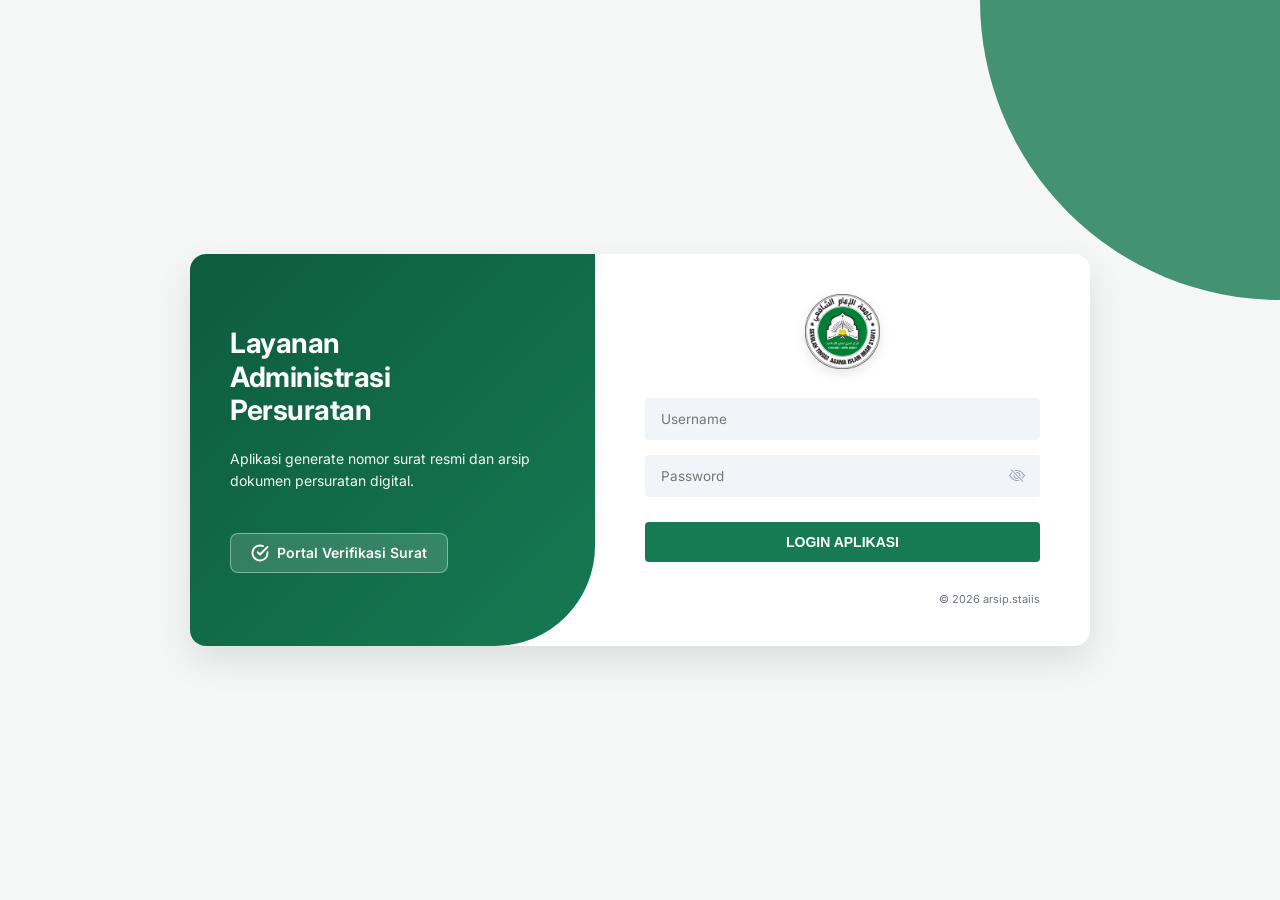
<file: index.html>
<!DOCTYPE html>
<html lang="id">
<head>
    <meta charset="UTF-8">
    <meta name="viewport" content="width=device-width, initial-scale=1.0">
    <title>Sistem Penomoran STAIIS</title>
    <!-- Mencegah Browser Menyimpan Cache Halaman -->
    <meta http-equiv="Cache-Control" content="no-cache, no-store, must-revalidate">
    <meta http-equiv="Pragma" content="no-cache">
    <meta http-equiv="Expires" content="0">
    <!-- Font Modern dari Google -->
    <link href="https://fonts.googleapis.com/css2?family=Inter:wght@400;500;600;700&family=Lora:wght@600;700&display=swap" rel="stylesheet">
    
    <!-- Memanggil file CSS yang sudah dipisah -->
    <link rel="stylesheet" href="css/style.css">
    <script>
    // Mencegah browser menampilkan halaman dari cache setelah logout
    window.addEventListener("pageshow", function (event) {
        if (event.persisted || (performance && performance.getEntriesByType("navigation")[0].type === "back_forward")) {
            // Periksa ulang apakah sesi masih ada di sessionStorage
            if (!sessionStorage.getItem('userRole')) {
                window.location.replace('login.html');
            }
        }
    });
</script>
</head>
<script>
        // GUNAKAN KODE INI:
if (!sessionStorage.getItem('userRole')) {
    // Menampilkan modal modern
    document.getElementById('loginAlertModal').classList.add('show');
    // Mengunci background agar tidak bisa digulir
    document.body.style.overflow = 'hidden'; 
}

// Fungsi saat tombol "Oke, Paham" ditekan
function redirectToLogin() {
    window.location.href = 'login.html';
}
</script>
<body>
    <script>
        // 1. Pengecekan langsung saat halaman dirender
        if (!sessionStorage.getItem('userRole')) {
            window.location.replace('login.html');
        }

        // 2. Pengecekan khusus jika pengguna menekan tombol Back (BFCache)
        window.addEventListener("pageshow", function (event) {
            if (event.persisted || (window.performance && window.performance.navigation.type === 2)) {
                if (!sessionStorage.getItem('userRole')) {
                    window.location.replace('login.html');
                }
            }
        });
    </script>
    
    <!-- (Kode Latar Belakang dan Header Anda di bawah sini) -->
    <!-- HEADER MODERN -->
   <header class="header-section">
        <div class="header-container">
            
            <div class="header-top-wrapper">
                <!-- KIRI: Logo dan Judul -->
                <div class="logo-title-group">
                    <img src="assets/logo.png" alt="Logo STAIIS" class="header-logo">
                    <div class="header-title-wrapper">
                        <span class="overline">LAYANAN ADMINISTRASI PERSURATAN</span>
                        <h1 class="header-title">Sistem Penomoran STAIIS</h1>
                    </div>
                </div>

                <!-- KANAN: Tombol Logout -->
                <button onclick="logoutSistem()" class="btn-logout" title="Keluar Sistem">
                    <svg viewBox="0 0 24 24" width="16" height="16" stroke="currentColor" stroke-width="2.5" fill="none" stroke-linecap="round" stroke-linejoin="round">
                        <path d="M9 21H5a2 2 0 0 1-2-2V5a2 2 0 0 1 2-2h4"></path>
                        <polyline points="16 17 21 12 16 7"></polyline>
                        <line x1="21" y1="12" x2="9" y2="12"></line>
                    </svg>
                    <span class="logout-text">Logout</span>
                </button>
            </div>

            <p class="header-subtitle">Aplikasi pembuatan nomor surat resmi dan arsip dokumen digital.</p>
            
            <div class="nav-tabs">
                <button class="nav-tab active" onclick="switchTab('penomoran', this)">Ambil Nomor</button>
                <button class="nav-tab" onclick="switchTab('upload', this)">Upload Scan</button>
                <button class="nav-tab" onclick="switchTab('arsip', this)">Arsip Dokumen</button>
            </div>
            
        </div>
    </header>

    <!-- KONTEN UTAMA -->
    <main class="main-content">

        <!-- TAB 1: AMBIL NOMOR SURAT -->
        <div id="penomoran" class="tab-content active form-section">
            
            <!-- KOTAK HASIL GABUNGAN MODERN (Pesan, Nomor & QR Code) -->
            <div class="result-box" id="resultBox">
                <button type="button" class="result-close" onclick="document.getElementById('resultBox').style.display='none'" title="Tutup">&times;</button>
                
                <div class="result-header">
                    <div class="success-icon">
                        <svg viewBox="0 0 24 24"><path d="M22 11.08V12a10 10 0 1 1-5.93-9.14" fill="none" stroke="currentColor" stroke-width="2.5" stroke-linecap="round" stroke-linejoin="round"></path><polyline points="22 4 12 14.01 9 11.01" fill="none" stroke="currentColor" stroke-width="2.5" stroke-linecap="round" stroke-linejoin="round"></polyline></svg>
                    </div>
                    <div class="result-header-text">
                        <strong>Nomor berhasil direkam!</strong> Silakan salin nomor, atau klik kanan pada QR Code untuk menyisipkannya ke dalam dokumen surat Anda.
                    </div>
                </div>
            
                <hr class="result-divider">
            
                <!-- Layout Proporsional Flexbox -->
                <div style="display: flex; gap: 24px; align-items: stretch; flex-wrap: wrap;">
                    
                    <!-- Bagian Kiri (Nomor Surat & Keterangan) -->
                    <div style="flex: 1; min-width: 260px; display: flex; flex-direction: column; justify-content: space-between; gap: 14px;">
                        <div>
                            <div class="result-label" style="margin-bottom: 6px;">NOMOR SURAT ANDA:</div>
                            <div class="result-number-container">
                                <div class="result-number" id="resultNumberText"></div>
                                <button type="button" class="copy-btn" onclick="copyNumber()" title="Salin Nomor">
                                    <svg viewBox="0 0 24 24" width="20" height="20" stroke="currentColor" stroke-width="2" fill="none" stroke-linecap="round" stroke-linejoin="round">
                                        <rect x="9" y="9" width="13" height="13" rx="2" ry="2"></rect>
                                        <path d="M5 15H4a2 2 0 0 1-2-2V4a2 2 0 0 1 2-2h9a2 2 0 0 1 2 2v1"></path>
                                    </svg>
                                </button>
                            </div>
                        </div>
                        <div>
                            <div class="result-label" style="margin-bottom: 6px;">KETERANGAN:</div>
                            <div class="result-desc" id="resultDescText" style="margin-top: 0;"></div>
                    </div>
            </div>
                    <!-- Bagian Kanan (QR Code Card) -->
                    <div style="flex: 0 0 auto; background: white; padding: 14px 16px; border-radius: 10px; border: 1px solid #e5e7eb; box-shadow: 0 4px 6px rgba(0,0,0,0.02); display: flex; flex-direction: column; align-items: center; justify-content: center; margin: 0 auto;">
                        <img id="qrCodeImage" src="" alt="QR Code" style="width: 105px; height: 105px; display: block; object-fit: contain;">
                        <div style="font-size: 11px; color: var(--text-gray); margin-top: 8px; font-weight: 600; letter-spacing: 0.5px;">SCAN UNTUK CEK</div>
                    </div>
            
                </div>
            </div>
            <!-- Status Loading Data Referensi -->
            <div id="loadingStatus" style="margin-bottom:15px; color:var(--text-gray); font-size:14px;">Memuat data referensi...</div>
            
            <form id="formPenomoran">
                <div class="form-group">
                    <label class="form-label">Tanggal Surat</label>
                    <input type="date" id="tanggal" class="form-control" required>
                </div>
                <div class="form-group">
                    <label class="form-label">Nama Divisi</label>
                    <select id="divisi" class="form-control" required>
                        <option value="" disabled selected>Memuat referensi...</option>
                    </select>
                </div>
                <div class="form-group">
                    <label class="form-label">Jenis Surat</label>
                    <select id="jenis" class="form-control" required>
                        <option value="" disabled selected>Memuat referensi...</option>
                    </select>
                </div>
                <div class="form-group">
                    <label for="jumlahGenerate" class="form-label">Jumlah Surat</label>
                    <input type="number" id="jumlahGenerate" class="form-control" placeholder="Contoh: 50" min="1" max="100" value="1">
                </div>

                <div class="form-group full-width">
                    <label class="form-label">Keterangan (Wajib Diisi)</label>
                    <input type="text" id="keterangan" class="form-control" required placeholder="Catatan perihal surat..." autocomplete="off">
                </div>
                <div class="form-group full-width" id="previewContainer" style="display: none; margin-top: -12px; margin-bottom: 15px; text-align: right; transition: all 0.3s ease;">
                    <span style="font-size: 11.5px; color: #64748b; font-style: italic;">
                        Pratinjau: <strong id="teksPreviewNomor" style="color: #167a53; font-weight: 600;">-</strong>
                    </span>
                </div>
                <button type="submit" id="btnSubmitPenomoran" class="btn-primary full-width">Buat Nomor</button>
            </form>
            <div class="recent-history-box" style="margin-top: 35px; border-top: 1px solid #e5e7eb; padding-top: 20px;">
                <h3 style="font-size: 14px; color: #374151; margin-bottom: 15px; font-weight: 600; display: flex; align-items: center; gap: 8px;">
                    <svg viewBox="0 0 24 24" width="18" height="18" stroke="currentColor" stroke-width="2" fill="none" stroke-linecap="round" stroke-linejoin="round">
                        <path d="M12 8v4l3 3m6-3a9 9 0 11-18 0 9 9 0 0118 0z"></path>
                    </svg>
                    5 Nomor Terakhir di Sistem
                </h3>
                <!-- Pastikan overflow-x: auto ada di sini -->
                <div class="table-scroll-wrapper" style="height: auto !important; min-height: unset !important; margin-bottom: 0; overflow-x: auto;">
                    <table style="width: 100%; border-collapse: collapse; font-size: 13px; text-align: left;">
                        <thead>
                            <tr style="background: #f8fafc; border-bottom: 1px solid #e5e7eb;">
                                <!-- Tambahkan white-space: nowrap dan hapus persentase lebar -->
                                <th style="padding: 10px; color: #64748b; font-weight: 600; white-space: nowrap;">TANGGAL</th>
                                <th style="padding: 10px; color: #64748b; font-weight: 600; white-space: nowrap;">NOMOR SURAT</th>
                                <!-- Tambahkan min-width agar kolom keterangan tidak terlalu sempit saat digeser -->
                                <th style="padding: 10px; color: #64748b; font-weight: 600; min-width: 200px;">KETERANGAN</th>
                            </tr>
                        </thead>
                        <tbody id="badanRiwayat">
                            <tr><td colspan="3" style="text-align: center; padding: 20px; color: #94a3b8;">Memuat riwayat...</td></tr>
                        </tbody>
                    </table>
                </div>
            </div>
        </div>

        <!-- TAB 2: UPLOAD BERKAS SCAN -->
        <div id="upload" class="tab-content form-section">
            <form id="formUpload">
                <div class="form-group full-width">
                    <label class="form-label">Nomor Surat (Tanpa Spasi)</label>
                    <input type="text" id="upload_nomor" class="form-control" required placeholder="Contoh: 001/Ket-SK/STAIIS/VII/26" 
                           pattern="[^\s]+" title="Tidak boleh ada spasi" oninput="this.value = this.value.replace(/\s/g, '')">
                </div>
                <div class="form-group full-width file-upload-box">
                    <label class="form-label" style="margin-bottom: 15px;">Upload Hasil Scan (Format PDF)</label>
                    <input type="file" id="upload_file" class="form-control" accept=".pdf" required>
                </div>
                <button type="submit" id="btnSubmitUpload" class="btn-primary full-width">Upload</button>
            </form>
        </div>

        <!-- TAB 3: ARSIP DOKUMEN -->
        <div id="arsip" class="tab-content form-section">
            
            <div class="archive-header-wrapper">
                <div class="archive-controls">
                    <div class="search-box">
                        <!-- Perhatikan penambahan debounceSearch() di sini -->
                        <input type="text" id="searchInput" class="form-control" placeholder="Cari nomor / keterangan..." oninput="debounceSearch()">
                    </div>
                    
                    <div class="archive-actions">
                        <div class="filter-dropdown-wrapper">
                            <button class="icon-btn" id="filterBtn" onclick="toggleFilterMenu()" title="Filter Data">
                                <svg viewBox="0 0 24 24"><polygon points="22 3 2 3 10 12.46 10 19 14 21 14 12.46 22 3"></polygon></svg>
                            </button>
                            <div id="filterMenu" class="filter-menu">
                                <label>Divisi</label>
                                <select id="filterDivisi" onchange="renderTabelArsip()"><option value="">Semua Divisi</option></select>
                                <label>Jenis Surat</label>
                                <select id="filterJenis" onchange="renderTabelArsip()"><option value="">Semua Jenis</option></select>
                                <label>Tahun Akademik</label>
                                <select id="filterTahunAkademik" onchange="renderTabelArsip()"><option value="">Semua Tahun</option></select>
                                <label>Berkas PDF</label>
                                <select id="filterBerkas" onchange="renderTabelArsip()">
                                    <option value="">Semua Berkas</option>
                                    <option value="belum">Belum Ada PDF</option>
                                </select>
                                <button type="button" class="reset-filter-btn" onclick="resetFilter()">Reset Filter</button>
                            </div>
                        </div>

                        <button class="icon-btn" id="sortBtn" onclick="toggleSortOrder()" title="Urutan (Terbaru/Terlama)">
                            <svg id="sortIcon" viewBox="0 0 24 24"><path d="M4 6h16M4 12h10M4 18h4"/></svg>
                        </button>
                        <button class="icon-btn" id="refreshBtn" onclick="handleRefresh()" title="Segarkan Data">
                            <svg id="refreshIcon" viewBox="0 0 24 24">
                                <path d="M21 12a9 9 0 1 1-9-9c2.52 0 4.93 1 6.74 2.74L21 8"></path>
                                <path d="M21 3v5h-5"></path>
                            </svg>
                        </button>
                    </div>
                </div>
            </div>

            <div class="table-scroll-wrapper" id="tableScrollWrapper">
                <table id="mainTable">
                    <thead>
                        <tr id="tableHeaderRow">
                            <th class="col-tanggal">Tanggal</th>
                            <th class="col-ta">Tahun<br>Akademik</th>
                            <th class="col-divisi">Divisi</th>
                            <th class="col-jenis">Jenis</th>
                            <th class="col-nomor">Nomor Surat</th>
                            <th class="col-keterangan">Keterangan</th>
                            <th class="col-berkas">Berkas</th>
                        </tr>
                    </thead>
                    <tbody id="badanTabel">
                        <tr><td colspan="8" style="text-align:center;">Memuat data...</td></tr>
                    </tbody>
                </table>
            </div>
            <!-- MULAI: PAGINATION CONTROLS (BARU) -->
            <div id="paginationControls" style="display: flex; justify-content: space-between; align-items: center; margin-top: 15px; padding: 0 5px; flex-wrap: wrap; gap: 10px;">
                <div id="paginationInfo" style="font-size: 13px; color: #64748b; font-weight: 500;">
                    Menampilkan 0 data
                </div>
                <div style="display: flex; gap: 8px;">
                    <button type="button" id="btnPrevPage" onclick="gantiHalaman(-1)" style="padding: 6px 14px; border: 1px solid #e5e7eb; background: #ffffff; color: #374151; font-weight: 600; border-radius: 6px; cursor: pointer; transition: 0.2s; font-size: 13px;">
                        Sebelumnya
                    </button>
                    <button type="button" id="btnNextPage" onclick="gantiHalaman(1)" style="padding: 6px 14px; border: 1px solid #e5e7eb; background: #ffffff; color: #374151; font-weight: 600; border-radius: 6px; cursor: pointer; transition: 0.2s; font-size: 13px;">
                        Selanjutnya
                    </button>
                </div>
            </div>
        </div>

    </main>

    <!-- TOAST & MODAL -->
    <div id="toast">Pesan notifikasi</div>

    <div id="modalEdit" class="modal-overlay">
        <div class="modal-content">
            <div class="modal-header">
                <h3>Edit Arsip</h3>
                <button class="close-btn" onclick="tutupModal()">&times;</button>
            </div>
            <form id="formEdit">
                <input type="hidden" id="edit_old_nomor">
                <div class="form-group full-width">
                    <label class="form-label">Tanggal Surat</label>
                    <input type="text" id="edit_tanggal" class="form-control" required>
                </div>
                <div class="form-group">
                    <label class="form-label">Divisi</label>
                    <input type="text" id="edit_divisi" class="form-control" required>
                </div>
                <div class="form-group">
                    <label class="form-label">Jenis</label>
                    <input type="text" id="edit_jenis" class="form-control" required>
                </div>
                <div class="form-group full-width">
                    <label class="form-label">Nomor Surat</label>
                    <input type="text" id="edit_nomor" class="form-control" required>
                </div>
                <div class="form-group full-width">
                    <label class="form-label">Keterangan</label>
                    <input type="text" id="edit_keterangan" class="form-control" required>
                </div>
                <div class="form-group full-width">
                    <label for="editBerkas">Link Berkas PDF (Opsional)</label>
                    <input type="url" id="editBerkas" class="form-control" placeholder="Masukkan link Google Drive atau PDF">
                    <small style="color: #64748b; font-size: 11px; margin-top: 5px; display: block;">Kosongkan jika belum ada berkas, atau tempel (paste) link baru untuk memperbarui.</small>
                </div>
                <button type="submit" id="btnSubmitEdit" class="btn-primary full-width">Simpan Perubahan</button>
            </form>
        </div>
    </div>

    <!-- Memanggil file JavaScript yang sudah dipisah -->
     <script src="js/script.js?v=2.0"></script>
<!-- Modal Konfirmasi Logout Modern -->
    <div id="logoutModal" class="custom-modal-overlay">
        <div class="custom-modal-box">
            <div class="custom-modal-icon">
                <svg viewBox="0 0 24 24" width="28" height="28" stroke="currentColor" stroke-width="2" fill="none" stroke-linecap="round" stroke-linejoin="round">
                    <path d="M9 21H5a2 2 0 0 1-2-2V5a2 2 0 0 1 2-2h4"></path>
                    <polyline points="16 17 21 12 16 7"></polyline>
                    <line x1="21" y1="12" x2="9" y2="12"></line>
                </svg>
            </div>
            <h3 class="custom-modal-title">Keluar dari sistem?</h3>
            <p class="custom-modal-desc">Anda harus login kembali untuk dapat mengakses layanan persuratan.</p>
            <div class="custom-modal-actions">
                <button class="btn-cancel" onclick="tutupLogoutModal()">Batal</button>
                <button class="btn-confirm-logout" onclick="prosesLogout()">Keluar</button>
            </div>
        </div>
    </div>
    <!-- Modal Peringatan Belum Login -->
    <div id="loginAlertModal" class="custom-modal-overlay">
        <div class="custom-modal-box">
            <!-- Ikon Gembok (Kuning/Oranye) -->
            <div class="custom-modal-icon" style="background: #fef3c7; color: #d97706;">
                <svg viewBox="0 0 24 24" width="28" height="28" stroke="currentColor" stroke-width="2" fill="none" stroke-linecap="round" stroke-linejoin="round">
                    <rect x="3" y="11" width="18" height="11" rx="2" ry="2"></rect>
                    <path d="M7 11V7a5 5 0 0 1 10 0v4"></path>
                </svg>
            </div>
            <h3 class="custom-modal-title">Akses Ditolak</h3>
            <p class="custom-modal-desc">Anda belum login! Silakan login terlebih dahulu untuk mengakses layanan persuratan.</p>
            <div class="custom-modal-actions">
                <button class="btn-confirm-login" onclick="redirectToLogin()">Oke, Paham</button>
            </div>
        </div>
    </div>
    <!-- Notifikasi Modern (Toast) -->
    <div id="toastNotification" class="toast-notification">
        <svg viewBox="0 0 24 24" width="20" height="20" stroke="currentColor" stroke-width="2" fill="none" stroke-linecap="round" stroke-linejoin="round">
            <path d="M22 11.08V12a10 10 0 1 1-5.93-9.14"></path>
            <polyline points="22 4 12 14.01 9 11.01"></polyline>
        </svg>
        <span id="toastMessage">Teks berhasil disalin!</span>
    </div>
</body>
</html>
</file>
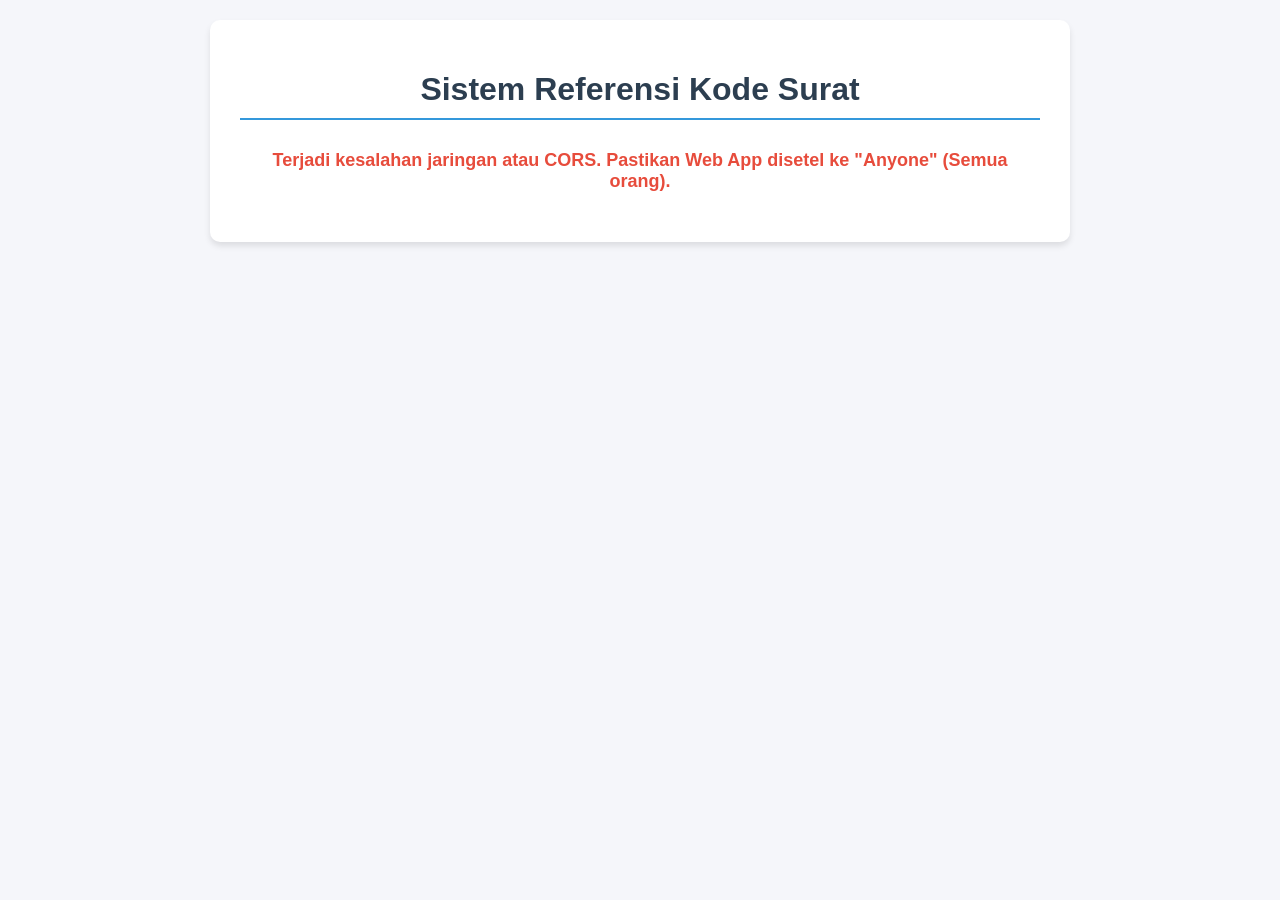
<file: gemini-code-1784638188220.html>
<!DOCTYPE html>
<html lang="id">
<head>
    <meta charset="UTF-8">
    <meta name="viewport" content="width=device-width, initial-scale=1.0">
    <title>Kode Persuratan & Divisi</title>
    <style>
        :root {
            --primary-color: #2c3e50;
            --secondary-color: #34495e;
            --bg-color: #f5f6fa;
        }

        body {
            font-family: 'Segoe UI', Tahoma, Geneva, Verdana, sans-serif;
            background-color: var(--bg-color);
            color: #333;
            margin: 0;
            padding: 20px;
            display: flex;
            flex-direction: column;
            align-items: center;
        }

        .container {
            max-width: 800px;
            width: 100%;
            background: #fff;
            padding: 30px;
            border-radius: 10px;
            box-shadow: 0 4px 6px rgba(0,0,0,0.1);
        }

        h1 {
            text-align: center;
            color: var(--primary-color);
            border-bottom: 2px solid #3498db;
            padding-bottom: 10px;
            margin-bottom: 30px;
        }

        h2 {
            color: var(--secondary-color);
            margin-top: 30px;
        }

        table {
            width: 100%;
            border-collapse: collapse;
            margin-top: 15px;
            margin-bottom: 20px;
        }

        th, td {
            padding: 12px 15px;
            border: 1px solid #ddd;
            text-align: left;
        }

        th {
            background-color: var(--primary-color);
            color: white;
            font-weight: bold;
        }

        tr:nth-child(even) {
            background-color: #f8f9fa;
        }

        tr:hover {
            background-color: #e8f4f8;
        }

        /* Styling untuk status loading */
        #loading {
            text-align: center;
            font-size: 18px;
            color: #e67e22;
            font-weight: bold;
            margin: 20px 0;
        }

        /* Sembunyikan tabel sebelum data dimuat */
        #data-container {
            display: none;
        }

        .error {
            color: #e74c3c;
            text-align: center;
            font-weight: bold;
        }
    </style>
</head>
<body>

    <div class="container">
        <h1>Sistem Referensi Kode Surat</h1>
        
        <!-- Indikator Loading -->
        <div id="loading">Memuat data dari Google Sheets, harap tunggu...</div>

        <!-- Container Data -->
        <div id="data-container">
            <h2>Daftar Kode Surat</h2>
            <table>
                <thead>
                    <tr>
                        <th>No</th>
                        <th>Nama Surat</th>
                        <th>Kode Surat</th>
                    </tr>
                </thead>
                <tbody id="tabel-surat">
                    <!-- Data akan dimuat di sini oleh JavaScript -->
                </tbody>
            </table>

            <h2>Daftar Kode Divisi</h2>
            <table>
                <thead>
                    <tr>
                        <th>No</th>
                        <th>Nama Divisi</th>
                        <th>Kode Divisi</th>
                    </tr>
                </thead>
                <tbody id="tabel-divisi">
                    <!-- Data akan dimuat di sini oleh JavaScript -->
                </tbody>
            </table>
        </div>
    </div>

    <script>
        // Masukkan URL Web App Google Apps Script Anda di sini
        const scriptUrl = "https://script.google.com/macros/s/AKfycbyKRnIKopECo_pADMEP_Cw5soGivDREjgO_2TtmaJkbA2Ru-7mDz6bSlimcVi7FPLh_HQ/exec";

        // Fungsi untuk mengambil dan menampilkan data
        async function fetchData() {
            try {
                const response = await fetch(scriptUrl);
                const result = await response.json();

                if (result.status === "success") {
                    // Menyembunyikan text loading dan menampilkan container
                    document.getElementById('loading').style.display = 'none';
                    document.getElementById('data-container').style.display = 'block';

                    // Mengisi Tabel Surat
                    const tbodySurat = document.getElementById('tabel-surat');
                    let htmlSurat = '';
                    result.data_surat.forEach((item, index) => {
                        htmlSurat += `
                            <tr>
                                <td>${index + 1}</td>
                                <td>${item.nama_surat}</td>
                                <td><strong>${item.kode_surat}</strong></td>
                            </tr>
                        `;
                    });
                    tbodySurat.innerHTML = htmlSurat;

                    // Mengisi Tabel Divisi
                    const tbodyDivisi = document.getElementById('tabel-divisi');
                    let htmlDivisi = '';
                    result.data_divisi.forEach((item, index) => {
                        htmlDivisi += `
                            <tr>
                                <td>${index + 1}</td>
                                <td>${item.nama_divisi}</td>
                                <td><strong>${item.kode_divisi}</strong></td>
                            </tr>
                        `;
                    });
                    tbodyDivisi.innerHTML = htmlDivisi;

                } else {
                    document.getElementById('loading').innerHTML = `<p class="error">Gagal memuat data: ${result.message}</p>`;
                }
            } catch (error) {
                console.error("Error fetching data: ", error);
                document.getElementById('loading').innerHTML = `<p class="error">Terjadi kesalahan jaringan atau CORS. Pastikan Web App disetel ke "Anyone" (Semua orang).</p>`;
            }
        }

        // Panggil fungsi saat halaman dimuat
        window.onload = fetchData;
    </script>
</body>
</html>
</file>
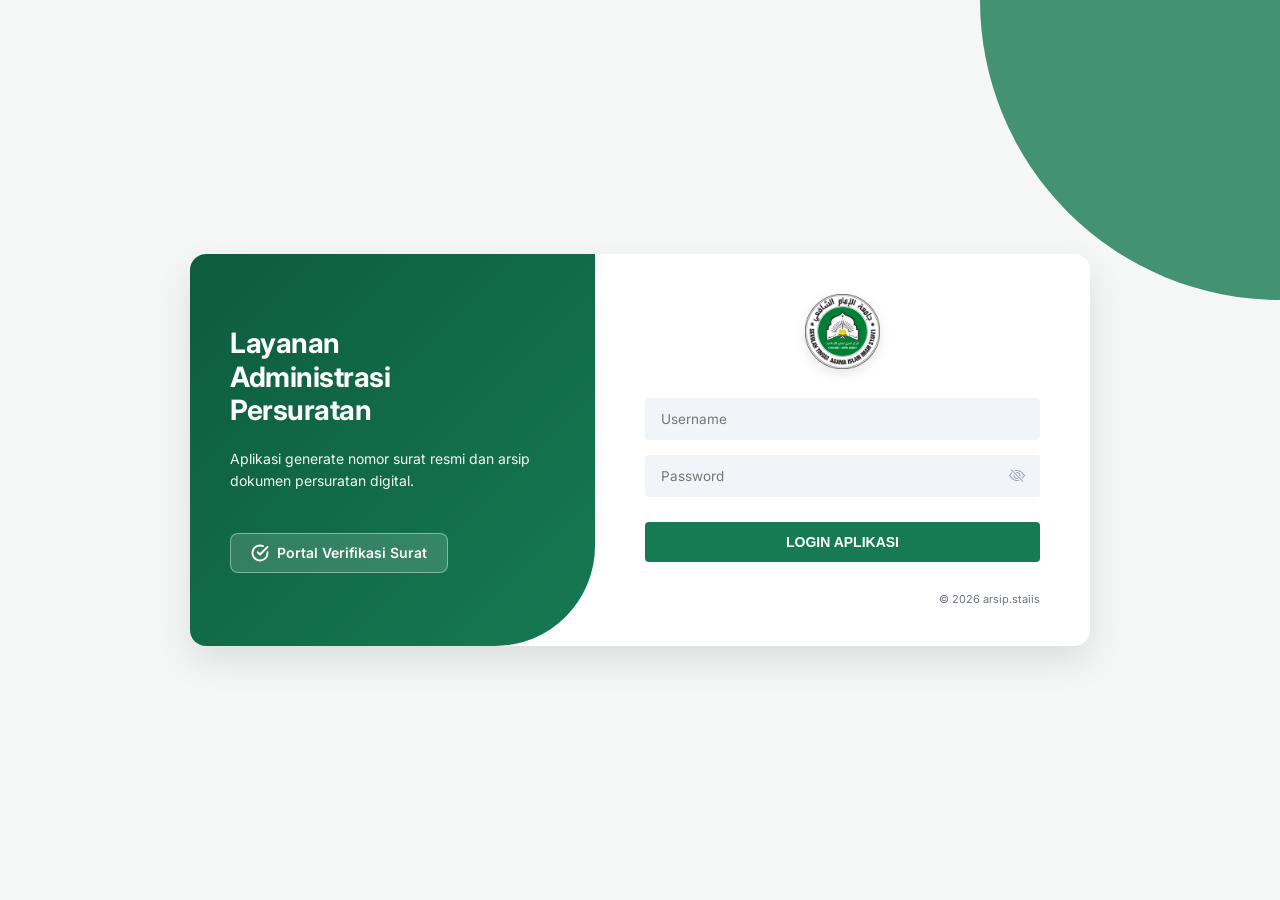
<file: login.html>
<!DOCTYPE html>
<html lang="id">
<head>
    <meta charset="UTF-8">
    <meta name="viewport" content="width=device-width, initial-scale=1.0">
    <title>Login | Sistem Penomoran STAIIS</title>
    
    <!-- Font Modern dari Google -->
    <link href="https://fonts.googleapis.com/css2?family=Inter:wght@400;500;600;700&family=Lora:wght@600;700&display=swap" rel="stylesheet">
    <link rel="stylesheet" href="https://cdn.jsdelivr.net/npm/bootstrap-icons@1.10.5/font/bootstrap-icons.css">
    
    <!-- Memanggil CSS khusus Login -->
    <link rel="stylesheet" href="css/login.css">  
</head>
<body>

    <!-- Latar belakang aksen melengkung di kanan atas -->
    <div class="bg-accent-top-right"></div>

    <div class="login-wrapper">
        
        <!-- Panel Kiri (Hijau) -->
        <div class="login-left">
            <h1 class="login-title">Layanan<br>Administrasi<br>Persuratan</h1>
            
            <p class="login-desc">
                Aplikasi generate nomor surat resmi dan arsip dokumen persuratan digital.
            </p>
            
            <!-- Tombol Verifikasi Publik -->
            <div class="verifikasi-link-container">
                <a href="verifikasi.html" class="btn-verifikasi-login">
                    <svg viewBox="0 0 24 24" width="18" height="18" stroke="currentColor" stroke-width="2.5" fill="none" stroke-linecap="round" stroke-linejoin="round">
                        <path d="M22 11.08V12a10 10 0 1 1-5.93-9.14"></path>
                        <polyline points="22 4 12 14.01 9 11.01"></polyline>
                    </svg>
                    Portal Verifikasi Surat
                </a>
            </div>
        </div>

        <!-- Panel Kanan (Formulir) -->
        <div class="login-right">
            <!-- Logo Instansi -->
            <div class="logo-container">
                <img src="assets/logo.png" alt="Logo STAIIS" class="login-logo">
            </div>

            <form id="formLogin">
                <div class="form-group">
                    <input type="text" id="username" class="form-control" placeholder="Username" required>
                </div>
                
                <div class="form-group password-group">
                    <input type="password" id="password" class="form-control" placeholder="Password" required>
                    <span class="eye-icon" onclick="togglePassword()">
                        <i class="bi bi-eye-slash" id="eyeIcon"></i>
                    </span>
                </div>

                <button type="submit" class="btn-login-submit" id="btnLogin">LOGIN APLIKASI</button>
            </form>

            <div class="login-footer">
                <span> &copy; 2026 arsip.staiis</span>
            </div>
        </div>
    </div>

    <!-- Elemen penampung Notifikasi Modern -->
    <div id="modernToast" class="modern-toast"></div>
    <script src="js/login.js?v=2.0"></script>
    </body>
</html>
</file>
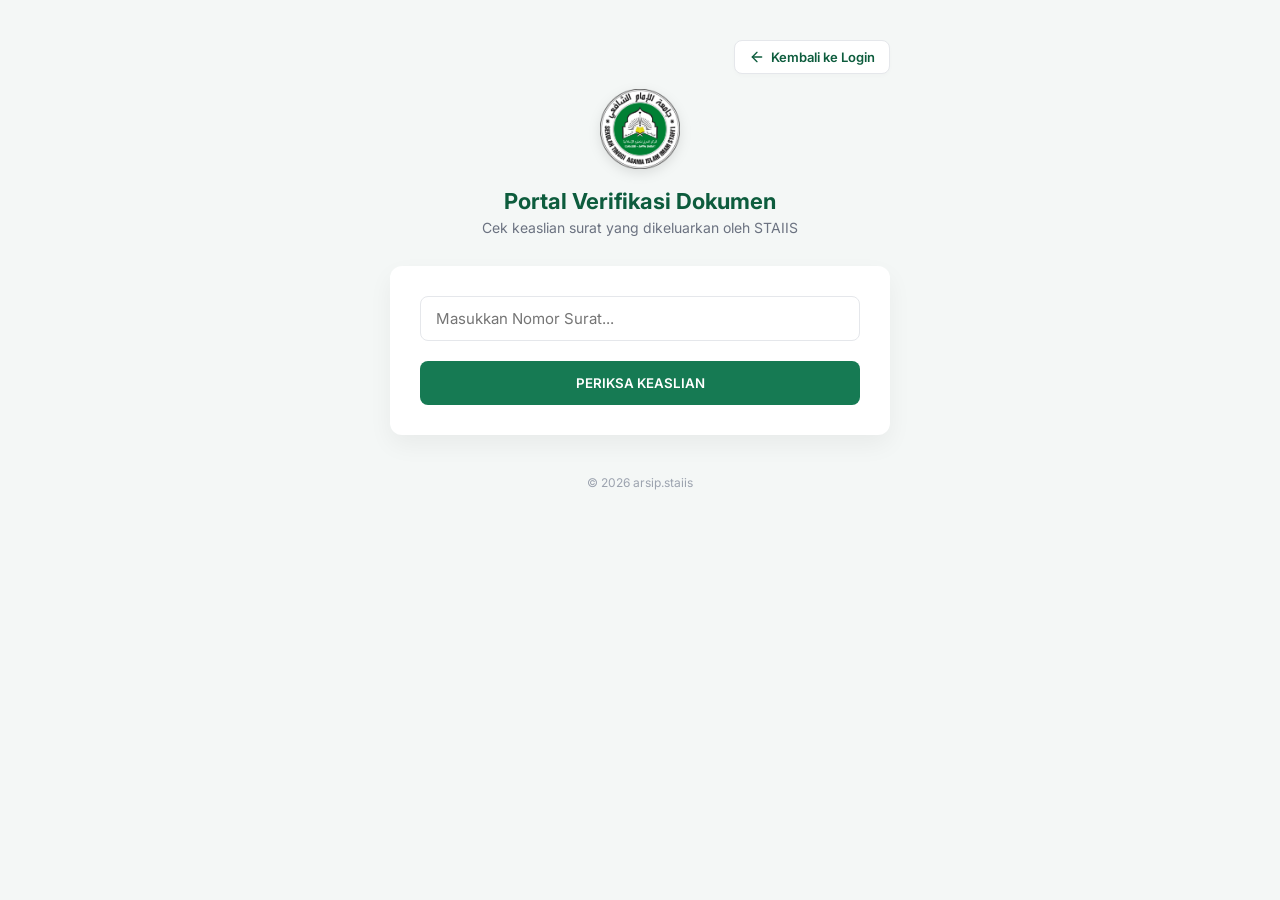
<file: verifikasi.html>
<!DOCTYPE html>
<html lang="id">
<head>
    <meta charset="UTF-8">
    <meta name="viewport" content="width=device-width, initial-scale=1.0">
    <title>Verifikasi Keaslian Surat | STAIIS</title>
    <link href="https://fonts.googleapis.com/css2?family=Inter:wght@400;500;600;700&display=swap" rel="stylesheet">
    <style>
        * { margin: 0; padding: 0; box-sizing: border-box; font-family: 'Inter', sans-serif; }
        body { background-color: #f4f7f6; color: #1f2937; display: flex; flex-direction: column; align-items: center; min-height: 100vh; padding: 40px 20px; }
        
        /* Tombol Kembali ke Login di Pojok Kanan Atas */
        .top-nav { width: 100%; max-width: 500px; display: flex; justify-content: flex-end; margin-bottom: 15px; }
        .btn-back-login { display: inline-flex; align-items: center; gap: 6px; background: #ffffff; color: #0d5c3d; text-decoration: none; padding: 8px 14px; border-radius: 8px; font-size: 13px; font-weight: 600; border: 1px solid #e5e7eb; box-shadow: 0 2px 4px rgba(0,0,0,0.02); transition: all 0.2s; }
        .btn-back-login:hover { background: #f8fafc; border-color: #167a53; }
        
        .header { text-align: center; margin-bottom: 30px; }
        .header img { width: 80px; margin-bottom: 15px; filter: drop-shadow(0 4px 6px rgba(0,0,0,0.1)); }
        .header h1 { font-size: 22px; color: #0d5c3d; }
        .header p { font-size: 14px; color: #6b7280; margin-top: 5px; }
        
        .card { background: white; width: 100%; max-width: 500px; border-radius: 12px; padding: 30px; box-shadow: 0 10px 25px rgba(0,0,0,0.05); }
        .form-group { margin-bottom: 20px; }
        .form-control { width: 100%; padding: 12px 15px; border: 1px solid #e5e7eb; border-radius: 8px; font-size: 15px; outline: none; transition: 0.3s; }
        .form-control:focus { border-color: #167a53; box-shadow: 0 0 0 3px rgba(22, 122, 83, 0.1); }
        
        .btn-check { width: 100%; background: #167a53; color: white; border: none; padding: 14px; border-radius: 8px; font-weight: 600; cursor: pointer; transition: 0.3s; }
        .btn-check:hover { background: #0d5c3d; }
        .btn-check:disabled { opacity: 0.8; cursor: wait; }
        
        .result-box { display: none; margin-top: 25px; border-top: 1px solid #e5e7eb; padding-top: 20px; text-align: left; }
        .status-badge { display: inline-flex; align-items: center; gap: 8px; padding: 8px 14px; border-radius: 50px; font-weight: 600; font-size: 14px; margin-bottom: 20px; }
        .status-valid { background: #dcfce7; color: #166534; }
        .status-invalid { background: #fee2e2; color: #991b1b; }
        
        .detail-row { margin-bottom: 12px; }
        .detail-label { font-size: 11px; color: #6b7280; text-transform: uppercase; font-weight: 600; }
        .detail-value { font-size: 15px; color: #1f2937; font-weight: 500; margin-top: 2px; line-height: 1.4; }
        
        /* Tombol Preview File / Buka Dokumen */
        .preview-container { margin-top: 20px; padding-top: 15px; border-top: 1px dashed #e5e7eb; text-align: center; }
        .btn-preview { display: inline-flex; align-items: center; justify-content: center; gap: 8px; width: 100%; background: #f0fdf4; color: #166534; border: 1px solid #bbf7d0; padding: 10px; border-radius: 8px; font-size: 13.5px; font-weight: 600; text-decoration: none; transition: background 0.2s; }
        .btn-preview:hover { background: #dcfce7; }
        .no-file-text { font-size: 12.5px; color: #9ca3af; font-style: italic; margin-top: 5px; }
        
        .footer { margin-top: 40px; font-size: 12px; color: #9ca3af; text-align: center; }
        /* Tambahkan ini untuk mengaktifkan animasi putar */
        @keyframes spin {
            0% { transform: rotate(0deg); }
            100% { transform: rotate(360deg); }
        }
    </style>
</head>
<body>

    <!-- Tombol Kembali ke Halaman Login -->
    <div class="top-nav">
        <a href="login.html" class="btn-back-login">
            <svg viewBox="0 0 24 24" width="16" height="16" stroke="currentColor" stroke-width="2" fill="none" stroke-linecap="round" stroke-linejoin="round"><line x1="19" y1="12" x2="5" y2="12"></line><polyline points="12 19 5 12 12 5"></polyline></svg>
            Kembali ke Login
        </a>
    </div>
    
    <div class="header">
        <img src="assets/logo.png" alt="Logo STAIIS">
        <h1>Portal Verifikasi Dokumen</h1>
        <p>Cek keaslian surat yang dikeluarkan oleh STAIIS</p>
    </div>

    <div class="card">
        <form id="formCek">
            <div class="form-group">
                <input type="text" id="inputNomor" class="form-control" placeholder="Masukkan Nomor Surat..." required autocomplete="off">
            </div>
            <button type="submit" id="btnSubmit" class="btn-check">PERIKSA KEASLIAN</button>
        </form>

        <div id="resultArea" class="result-box">
            <div id="statusBadge" class="status-badge"></div>
            <div id="detailSurat" style="display: none;">
                <div class="detail-row"><div class="detail-label">Tanggal Surat</div><div class="detail-value" id="resTanggal"></div></div>
                <div class="detail-row"><div class="detail-label">Nomor Surat</div><div class="detail-value" id="resNomor"></div></div>
                <div class="detail-row"><div class="detail-label">Divisi / Bagian</div><div class="detail-value" id="resDivisi"></div></div>
                <div class="detail-row"><div class="detail-label">Perihal / Keterangan</div><div class="detail-value" id="resKet"></div></div>
                <div class="preview-container"><div id="fileActionArea"></div></div>
            </div>
        </div>
    </div>

    <div class="footer">
        &copy; 2026 arsip.staiis
    </div>

    <script>
        const urlAPI = "https://script.google.com/macros/s/AKfycbyKRnIKopECo_pADMEP_Cw5soGivDREjgO_2TtmaJkbA2Ru-7mDz6bSlimcVi7FPLh_HQ/exec";

        // Membaca Parameter URL jika di-scan dari QR Code
        const urlParams = new URLSearchParams(window.location.search);
        const nomorDariQR = urlParams.get('nomor');
        
        if (nomorDariQR) {
            document.getElementById('inputNomor').value = nomorDariQR;
            periksaSurat(nomorDariQR); 
        }

        document.getElementById('formCek').addEventListener('submit', async function(e) {
            e.preventDefault();
            await periksaSurat(document.getElementById('inputNomor').value.trim());
        });

        async function periksaSurat(nomor) {
            const btn = document.getElementById('btnSubmit');
            const originalText = btn.innerHTML;
            const resultArea = document.getElementById('resultArea');
            const statusBadge = document.getElementById('statusBadge');
            const detailSurat = document.getElementById('detailSurat');
            
            // Mengaktifkan Animasi Spinner Berputar pada Tombol
            btn.innerHTML = `<svg style="animation: spin 1s linear infinite; margin-right: 8px; vertical-align: middle; margin-top: -2px;" viewBox="0 0 24 24" width="16" height="16" stroke="currentColor" stroke-width="2.5" fill="none" stroke-linecap="round" stroke-linejoin="round"><line x1="12" y1="2" x2="12" y2="6"></line><line x1="12" y1="18" x2="12" y2="22"></line><line x1="4.93" y1="4.93" x2="7.76" y2="7.76"></line><line x1="16.24" y1="16.24" x2="19.07" y2="19.07"></line><line x1="2" y1="12" x2="6" y2="12"></line><line x1="18" y1="12" x2="22" y2="12"></line><line x1="4.93" y1="19.07" x2="7.76" y2="16.24"></line><line x1="16.24" y1="7.76" x2="19.07" y2="4.93"></line></svg> Memeriksa...`;
            btn.disabled = true;
            resultArea.style.display = "none";
            detailSurat.style.display = "none";

            // Jeda 15ms agar render spinner mulus
            await new Promise(resolve => setTimeout(resolve, 15));

            try {
                const res = await fetch(urlAPI);
                const hasil = await res.json();

                if (hasil.status === "success") {
                    const dokumenDitemukan = hasil.data.find(item => item.nomor.toLowerCase() === nomor.toLowerCase());

                    if (dokumenDitemukan) {
                        statusBadge.className = "status-badge status-valid";
                        statusBadge.innerHTML = `<svg width="18" height="18" viewBox="0 0 24 24" fill="none" stroke="currentColor" stroke-width="2"><path d="M22 11.08V12a10 10 0 1 1-5.93-9.14"></path><polyline points="22 4 12 14.01 9 11.01"></polyline></svg> DOKUMEN RESMI (VALID)`;
                        
                        let tglStr = dokumenDitemukan.tanggal;
                        if(tglStr && tglStr.includes('-')) {
                            const p = tglStr.split('-');
                            if(p.length===3) tglStr = `${p[2]}-${p[1]}-${p[0]}`;
                        }

                        document.getElementById('resTanggal').innerText = tglStr || "-";
                        document.getElementById('resNomor').innerText = dokumenDitemukan.nomor;
                        document.getElementById('resDivisi').innerText = dokumenDitemukan.divisi;
                        document.getElementById('resKet').innerText = dokumenDitemukan.keterangan;
                        
                        const linkFile = dokumenDitemukan.link || dokumenDitemukan.fileUrl || "";
                        const fileActionArea = document.getElementById('fileActionArea');
                        if (linkFile && linkFile.trim() !== "") {
                            fileActionArea.innerHTML = `
                                <a href="${linkFile}" target="_blank" class="btn-preview">
                                    <svg viewBox="0 0 24 24" width="16" height="16" stroke="currentColor" stroke-width="2" fill="none" stroke-linecap="round" stroke-linejoin="round"><path d="M1 12s4-8 11-8 11 8 11 8-4 8-11 8-11-8-11-8z"></path><circle cx="12" cy="12" r="3"></circle></svg>
                                    Preview / Lihat Dokumen Scan PDF
                                </a>
                            `;
                        } else {
                            fileActionArea.innerHTML = `<div class="no-file-text">File scan PDF belum diunggah untuk surat ini.</div>`;
                        }
                        detailSurat.style.display = "block";
                    } else {
                        statusBadge.className = "status-badge status-invalid";
                        statusBadge.innerHTML = `<svg width="18" height="18" viewBox="0 0 24 24" fill="none" stroke="currentColor" stroke-width="2"><circle cx="12" cy="12" r="10"></circle><line x1="15" y1="9" x2="9" y2="15"></line><line x1="9" y1="9" x2="15" y2="15"></line></svg> DOKUMEN TIDAK DITEMUKAN / PALSU`;
                    }
                    resultArea.style.display = "block";
                } else {
                    alert("Gagal terhubung ke database. Coba lagi.");
                }
            } catch (err) {
                alert("Gangguan jaringan. Silakan periksa koneksi internet Anda.");
            } finally {
                btn.innerHTML = originalText;
                btn.disabled = false;
            }
        }
    </script>
</body>
</html>
</file>
<file: css/style.css>
:root {
    /* Warna Modern */
    --primary-dark: #0d5c3d;
    --primary-light: #167a53;
    --bg-color: #f4f7f6;
    --card-bg: #ffffff;
    --text-dark: #1f2937;
    --text-gray: #6b7280;
    --border-color: #e5e7eb;
    --radius-lg: 16px;
    --radius-md: 12px;
    --shadow-sm: 0 4px 6px -1px rgba(0, 0, 0, 0.05);
    --shadow-md: 0 10px 15px -3px rgba(0, 0, 0, 0.05);

    /* Warna Fungsional (dipertahankan dari kode lama) */
    --staiis-green: #128246;
    --staiis-green-hover: #0e6b39;
    --bg-light: #f7f9fc;
    --border-light: #e1e4e8;
    --warning-bg: #ecfdf5;
    --warning-text: #065f46;
    --warning-border: #a5d6a7;
}

* { margin: 0; padding: 0; box-sizing: border-box; }
body { font-family: 'Inter', sans-serif; background-color: var(--bg-color); color: var(--text-dark); padding-bottom: 50px; }

/* --- HEADER & NAVIGATION MODERN --- */
.header-section {
    background: linear-gradient(135deg, var(--primary-dark) 0%, var(--primary-light) 100%);
    color: white;
    padding: 40px 20px 80px 20px;
    border-bottom-left-radius: 24px;
    border-bottom-right-radius: 24px;
}
.header-container { max-width: 1050px; margin: 0 auto; }
.overline { font-size: 12px; text-transform: uppercase; letter-spacing: 1.5px; font-weight: 600; color: #a7f3d0; margin-bottom: 12px; display: block; }
.header-title { font-family: 'Lora', serif; font-size: 36px; font-weight: 700; line-height: 1.2; margin-bottom: 12px; }
.header-subtitle { font-size: 15px; color: #d1fae5; margin-bottom: 30px; max-width: 600px; }

.nav-tabs { display: flex; gap: 20px; border-bottom: 1px solid rgba(255,255,255,0.2); overflow-x: auto; }
.nav-tab {
    background: none; border: none; color: white; font-family: inherit; font-size: 14px; font-weight: 600;
    padding-bottom: 12px; text-transform: uppercase; opacity: 0.7; transition: 0.3s; white-space: nowrap; cursor: pointer;
}
.nav-tab.active { opacity: 1; border-bottom: 3px solid white; }

/* --- EFEK HOVER TAB NAVIGASI (Garis Bawah & Terangkat) --- */

.nav-tab {
    transition: all 0.3s ease;
    /* Memberikan garis bawah transparan secara default agar letak teks tidak "melompat/goyang" saat disorot */
    border-bottom: 3px solid transparent; 
}

.nav-tab:not(.active):hover {
    background-color: transparent; /* Tanpa background kotak */
    color: #ffffff; /* Teks putih menyala */
    opacity: 0.7; /* Tingkat keredupan (70% terlihat, 30% transparan) */
    transform: translateY(-2px); /* Efek teks dan garis terangkat naik */
    border-bottom: 3px solid rgba(255, 255, 255, 0.7); /* Memunculkan garis bawah putih yang juga redup */
    cursor: pointer;
}
/* --- MAIN CONTENT & FORMS --- */
.main-content { max-width: 1050px; margin: -40px auto 40px auto; padding: 0 20px; }
.tab-content { display: none; }
.tab-content.active { display: block; animation: fadeIn 0.4s; }
@keyframes fadeIn { from { opacity: 0; transform: translateY(10px); } to { opacity: 1; transform: translateY(0); } }

.form-section { background-color: var(--card-bg); border-radius: var(--radius-lg); padding: 30px; box-shadow: var(--shadow-md); border: 1px solid var(--border-color); }
form { display: grid; grid-template-columns: 1fr 1fr; gap: 20px; }
.form-group { display: flex; flex-direction: column; }
.form-label { display: block; font-size: 13px; font-weight: 600; color: var(--text-dark); margin-bottom: 8px; text-transform: uppercase; }

.form-control {
    width: 100%; padding: 12px 16px; border: 1px solid var(--border-color); border-radius: 8px;
    font-size: 15px; color: var(--text-dark); background-color: #f9fafb; transition: all 0.2s ease; font-family: inherit;
}
.form-control:focus { outline: none; border-color: var(--primary-light); background-color: white; box-shadow: 0 0 0 3px rgba(22, 122, 83, 0.1); }
.full-width { grid-column: 1 / -1; }

.btn-primary {
    background: var(--primary-dark); color: white; border: none; padding: 16px; border-radius: 10px;
    font-size: 16px; font-weight: 700; cursor: pointer; margin-top: 10px; transition: all 0.2s; font-family: inherit;
}
.btn-primary:hover:not(:disabled) { background: var(--primary-light); box-shadow: 0 6px 12px rgba(18, 130, 70, 0.3); }
.btn-primary:disabled { background: #cbd5e0; cursor: wait; }

.file-upload-box { border: 2px dashed var(--border-color); padding: 30px; text-align: center; border-radius: 10px; background: #f9fafb; }

/* --- NOTIFIKASI TANDA X DI KANAN ATAS --- */
.reminder-box {
    display: none; background: var(--warning-bg); border: 1px solid var(--warning-border);
    color: var(--warning-text); padding: 16px 40px 16px 16px; border-radius: var(--radius-md); margin-bottom: 25px; font-size: 14px; position: relative;
}
.reminder-close {
    position: absolute; top: 12px; right: 16px; background: none; border: none;
    font-size: 20px; cursor: pointer; color: var(--warning-text); line-height: 1; font-weight: bold;
}

/* --- TABEL & ARSIP --- */
.archive-header-wrapper { position: sticky; top: 0; background: #ffffff; z-index: 99; padding-bottom: 5px; margin-bottom: 15px;}
.archive-controls { display: flex; gap: 15px; align-items: center; flex-wrap: wrap; justify-content: space-between; padding: 10px 0; }
.search-box { width: 280px; }

.archive-actions { display: flex; gap: 10px; align-items: center; }
.filter-dropdown-wrapper { position: relative; }
/* --- EFEK INTERAKTIF MODERN UNTUK IKON KONTROL (FILTER/SORT) --- */
.icon-btn {
    background: var(--card-bg); 
    border: 1px solid var(--border-color); 
    padding: 12px 15px; 
    border-radius: 12px; 
    cursor: pointer; 
    display: flex; 
    align-items: center; 
    justify-content: center; 
    color: var(--text-gray);
    box-shadow: 0 2px 4px rgba(0,0,0,0.02);
    /* Animasi halus saat disorot mouse */
    transition: all 0.3s cubic-bezier(0.4, 0, 0.2, 1); 
}
.icon-btn:hover { 
    background: #ffffff; 
    border-color: var(--staiis-green); 
    color: var(--staiis-green);
    transform: translateY(-3px); /* Efek melayang (naik) */
    box-shadow: 0 6px 12px rgba(18, 130, 70, 0.15); /* Bayangan hijau */
}
/* --- PENGATURAN IKON MODERN (OUTLINE/GARIS) --- */
.icon-btn svg { 
    width: 18px; 
    height: 18px; 
    fill: none; /* Matikan isian padat */
    stroke: currentColor; /* Gunakan warna garis */
    stroke-width: 2; /* Ketebalan garis */
    stroke-linecap: round; /* Ujung garis membulat lembut */
    stroke-linejoin: round;
    transition: transform 0.3s ease; 
}
.icon-btn:hover svg {
    transform: scale(1.15); 
}

.action-icon-btn svg { 
   width: 16px; 
    height: 16px; 
    fill: none; /* Menghilangkan warna blok/padat */
    stroke: currentColor; /* Menghidupkan garis tepi ikon */
    stroke-width: 2; /* Ketebalan garis pensil dan kotak */
    stroke-linecap: round; 
    stroke-linejoin: round;
}
.icon-btn.active-filter { background: var(--staiis-green); color: white; border-color: var(--staiis-green); }

/* --- EFEK UNTUK IKON DI DALAM TABEL (EDIT & PDF) --- */
.action-icon-btn { 
    background: #f9fafb; 
    border: 1px solid transparent; 
    cursor: pointer; 
    color: var(--text-gray); 
    padding: 8px; 
    border-radius: 8px; 
    transition: all 0.3s ease; 
}
.action-icon-btn:hover { 
    background: #ecfdf5; 
    border-color: #a7f3d0;
    color: var(--staiis-green); 
    transform: scale(1.15); /* Tombol membesar secara keseluruhan */
    box-shadow: 0 4px 6px rgba(0,0,0,0.05);
}
.action-icon-btn svg { width: 16px; height: 16px; fill: currentColor; }
@keyframes spin { 0% { transform: rotate(0deg); } 100% { transform: rotate(360deg); } }
.spin { animation: spin 0.6s linear; }

.filter-menu {
    display: none; position: absolute; right: 0; top: 50px; background: white; border: 1px solid var(--border-light);
    border-radius: 12px; box-shadow: 0 10px 25px rgba(0,0,0,0.1); padding: 15px; z-index: 101; width: 260px;
}
.filter-menu.show { display: block; animation: fadeIn 0.2s; }
.filter-menu label { font-size: 11px; font-weight: 700; text-transform: uppercase; color: var(--text-gray); margin-top: 10px; display: block; }
.filter-menu select { width: 100%; padding: 8px 10px; margin-top: 4px; font-size: 13px; border-radius: 8px; border: 1px solid var(--border-light); }
.reset-filter-btn { background: var(--staiis-green); color: white; border: none; width: 100%; margin-top: 15px; padding: 10px; border-radius: 8px; font-size: 13px; font-weight: 600; cursor: pointer; transition: background 0.2s; }

.table-scroll-wrapper {
    overflow-x: auto; 
    overflow-y: auto;
    position: relative;
    
    height: auto !important;
    min-height: 0 !important; 
    margin-bottom: 0;
    
    border: 1px solid var(--border-light); 
    border-radius: 12px; 
    background: white; 
    scrollbar-width: thin;
}
table { width: 100%; border-collapse: collapse; font-size: 13px; }
td { padding: 12px 14px; border-bottom: 1px solid var(--border-light); }
th { 
    position: sticky; top: 0; background: var(--bg-light) !important; font-weight: 600; font-size: 11.5px; 
    text-transform: uppercase; color: var(--text-gray); white-space: nowrap; text-align: center !important;
    padding: 14px 12px; border-bottom: 2px solid var(--border-light); z-index: 98;
}
tr:hover td { background-color: #fafafa; }

.col-tanggal { white-space: nowrap; width: 85px; text-align: center; }
.col-ta { text-align: center; white-space: nowrap; width: 70px; }
.col-divisi { width: 60px; text-align: center; }
.col-jenis { width: 80px; text-align: center; }
.col-nomor { white-space: nowrap; font-weight: bold; font-size: 12.5px; }
.col-keterangan { width: auto; max-width: 220px; white-space: normal; word-wrap: break-word; line-height: 1.4; }
.col-berkas { text-align: center; width: 65px; }
.col-aksi { text-align: center; width: 40px; }

.action-icon-btn { background: none; border: none; cursor: pointer; color: var(--text-gray); padding: 6px; border-radius: 6px; transition: all 0.2s; }
.action-icon-btn:hover { background: var(--bg-light); color: var(--staiis-green); }
.action-icon-btn svg { width: 18px; height: 18px; fill: currentColor; }

.badge-pdf, .badge-empty { display: inline-flex; align-items: center; justify-content: center; width: 60px; height: 26px; border-radius: 6px; font-size: 11px; font-weight: 600; text-decoration: none; white-space: nowrap; }
.badge-pdf { background: var(--staiis-green); color: white; transition: background 0.2s; }
.badge-empty { background: #fff5f5; color: #e53e3e; border: 1px solid #fed7d7; }

/* SOLUSI DOUBLE SCROLLBAR: Mematikan paksa proxy scrollbar yang menumpuk */
.bottom-scrollbar-proxy { 
    display: none !important; 
}
.bottom-scrollbar-content { height: 1px; }

/* Modal & Toast & Proxy Scrollbar */
#toast { visibility: hidden; min-width: 250px; background-color: #212529; color: #fff; text-align: center; border-radius: 8px; padding: 14px 20px; position: fixed; z-index: 1000; left: 50%; bottom: 30px; transform: translateX(-50%); font-size: 14px; box-shadow: 0 5px 15px rgba(0,0,0,0.2); transition: visibility 0.5s, opacity 0.5s, transform 0.5s; opacity: 0; }
#toast.show { visibility: visible; opacity: 1; transform: translateX(-50%) translateY(0); }

.modal-overlay { display: none; position: fixed; top: 0; left: 0; width: 100%; height: 100%; background: rgba(0,0,0,0.5); z-index: 999; justify-content: center; align-items: center; }
.modal-content { background: white; padding: 30px; border-radius: 12px; width: 90%; max-width: 500px; max-height: 90vh; overflow-y: auto; }
.modal-header { display: flex; justify-content: space-between; align-items: center; margin-bottom: 20px; border-bottom: 1px solid var(--border-light); padding-bottom: 10px; }
.close-btn { background: none; border: none; font-size: 24px; cursor: pointer; color: var(--text-gray); }

.bottom-scrollbar-proxy { width: 100%; height: 14px; overflow-x: auto; overflow-y: hidden; background: rgba(247, 249, 252, 0.95); border: 1px solid var(--border-light); border-top: none; border-bottom-left-radius: 12px; border-bottom-right-radius: 12px; display: none; margin-top: -1px; }
.bottom-scrollbar-content { height: 1px; }

@media (max-width: 768px) { form { grid-template-columns: 1fr; } }
/* --- PERBAIKAN POP-UP FILTER UNTUK HP --- */
@media (max-width: 600px) {
    .filter-menu {
        right: auto; /* Mematikan tarikan ke arah kiri */
        left: 0;     /* Mengunci menu di kiri agar memanjang ke kanan */
        width: 280px; /* Menyesuaikan lebar maksimal untuk layar HP */
    }
}
/* --- KOTAK HASIL GENERATE NOMOR (Diperbarui) --- */
.result-box {
    display: none; 
    background: #f0fdf4; 
    border: 1px solid #bbf7d0; 
    padding: 24px;
    border-radius: var(--radius-lg);
    margin-top: 15px; /* Memberikan jarak agar tidak menempel ke isian form */
    margin-bottom: 35px; 
    position: relative;
    text-align: left; /* Teks rata kiri agar lebih profesional */
    animation: fadeIn 0.4s;
    box-shadow: 0 4px 10px rgba(0,0,0,0.03);
}

.result-close {
    position: absolute;
    top: 15px;
    right: 15px;
    background: none;
    border: none;
    font-size: 26px;
    cursor: pointer;
    color: #9ca3af;
    line-height: 1;
    transition: color 0.2s;
}
.result-close:hover { color: #ef4444; }

/* Struktur Header dalam Kotak (Ikon & Teks Notifikasi) */
.result-header {
    display: flex;
    align-items: flex-start;
    gap: 12px;
    margin-bottom: 16px;
}
.success-icon {
    color: var(--staiis-green);
    flex-shrink: 0;
    margin-top: 2px;
}
.success-icon svg { width: 24px; height: 24px; }
.result-header-text {
    font-size: 14px;
    color: var(--text-dark);
    line-height: 1.5;
}
.result-header-text strong {
    color: var(--primary-dark);
    display: block;
    margin-bottom: 2px;
    font-size: 15px;
}

/* Garis Pembatas Halus */
.result-divider {
    border: 0;
    height: 1px;
    background: #d1fae5;
    margin: 16px 0;
}

.result-label {
    font-size: 12px;
    font-weight: 700;
    color: var(--primary-dark);
    text-transform: uppercase;
    margin-bottom: 10px;
}

/* Penjajaran kolom nomor dan copy */
.result-number-container {
    display: flex;
    align-items: stretch; 
    justify-content: flex-start;
    gap: 12px;
    margin-bottom: 16px;
    width: 100%;
}

.result-number {
    font-size: 17px; 
    font-weight: 700;
    color: var(--primary-dark);
    padding: 12px 18px;
    background: white;
    border: 1px solid #a7f3d0;
    border-radius: 8px;
    white-space: nowrap; 
    overflow-x: auto; 
    scrollbar-width: none; 
    flex-grow: 1; 
    text-align: left;
    box-shadow: inset 0 2px 4px rgba(0,0,0,0.02);
}
.result-number::-webkit-scrollbar { display: none; }

/* Tombol Copy (Hijau Solid) */
.copy-btn {
    background: var(--staiis-green);
    color: white; 
    border: none;
    border-radius: 8px;
    padding: 0 18px;
    cursor: pointer;
    display: flex;
    align-items: center;
    justify-content: center;
    transition: all 0.3s ease;
    flex-shrink: 0; 
    box-shadow: 0 4px 6px rgba(18, 130, 70, 0.2);
}
.copy-btn:hover {
    background: var(--staiis-green-hover); 
    transform: translateY(-2px); 
    box-shadow: 0 6px 12px rgba(18, 130, 70, 0.3);
}

/* Kotak keterangan khusus jika panjang */
.result-desc {
    font-size: 14px;
    color: var(--text-gray);
    line-height: 1.5;
    background: white;
    padding: 12px 16px;
    border-radius: 8px;
    border: 1px solid #e5e7eb;
}
}
/* --- ANIMASI LOADING SPINNER PADA TOMBOL --- */
.spinner {
    display: inline-block;
    width: 16px;
    height: 16px;
    border: 2.5px solid rgba(255, 255, 255, 0.3); /* Lingkaran dasar transparan */
    border-radius: 50%;
    border-top-color: #ffffff; /* Sisi atas berwarna putih terang */
    animation: spin 0.8s linear infinite; /* Kecepatan putaran */
    margin-right: 8px;
    vertical-align: middle;
    margin-top: -2px;
}

@keyframes spin {
    0% { transform: rotate(0deg); }
    100% { transform: rotate(360deg); }
}

/* --- KUSTOMISASI SCROLLBAR TABEL (MULAI DARI BAWAH HEADER) --- */
.table-scroll-wrapper::-webkit-scrollbar {
    width: 8px;
    height: 8px;
}

.table-scroll-wrapper::-webkit-scrollbar-track {
    background: #f7f9fc; /* Disamakan dengan warna abu-abu header agar terlihat menyatu */
    border-radius: 0 12px 12px 0;
}
.table-scroll-wrapper::-webkit-scrollbar-thumb {
    background-color: #cbd5e0;
    border-radius: 8px;
    border: 2px solid #f7f9fc; /* Memberikan ilusi jarak/margin */
}

.table-scroll-wrapper::-webkit-scrollbar-thumb:hover {
    background-color: #94a3b8;
}
/* --- KUSTOM MODAL KONFIRMASI (LOGOUT) --- */
.custom-modal-overlay {
    display: none; /* Sembunyikan secara default */
    position: fixed;
    top: 0; left: 0; width: 100%; height: 100%;
    background: rgba(17, 24, 39, 0.4); 
    backdrop-filter: blur(4px); /* Efek blur modern */
    z-index: 9999;
    justify-content: center;
    align-items: center;
    opacity: 0;
    transition: opacity 0.3s ease;
}

.custom-modal-overlay.show {
    display: flex;
    opacity: 1;
}

.custom-modal-box {
    background: #ffffff;
    width: 90%;
    max-width: 360px;
    border-radius: 16px;
    padding: 24px;
    text-align: center;
    box-shadow: 0 20px 25px -5px rgba(0, 0, 0, 0.1), 0 10px 10px -5px rgba(0, 0, 0, 0.04);
    transform: scale(0.95) translateY(10px);
    transition: all 0.3s cubic-bezier(0.4, 0, 0.2, 1);
}

.custom-modal-overlay.show .custom-modal-box {
    transform: scale(1) translateY(0);
}

.custom-modal-icon {
    display: inline-flex;
    justify-content: center;
    align-items: center;
    width: 56px;
    height: 56px;
    border-radius: 50%;
    background: #fee2e2;
    color: #ef4444;
    margin-bottom: 16px;
}

.custom-modal-title {
    font-size: 18px;
    font-weight: 700;
    color: var(--text-dark);
    margin-bottom: 8px;
}

.custom-modal-desc {
    font-size: 14px;
    color: var(--text-gray);
    margin-bottom: 24px;
    line-height: 1.5;
}

.custom-modal-actions {
    display: flex;
    gap: 12px;
}

.custom-modal-actions button {
    flex: 1;
    padding: 10px 0;
    border-radius: 8px;
    font-weight: 600;
    font-size: 14px;
    cursor: pointer;
    transition: all 0.2s;
    border: none;
}

.btn-cancel {
    background: #f1f5f9;
    color: #475569;
}
.btn-cancel:hover {
    background: #e2e8f0;
    color: #1e293b;
}

.btn-confirm-logout {
    background: #ef4444;
    color: white;
    box-shadow: 0 4px 6px rgba(239, 68, 68, 0.2);
}
.btn-confirm-logout:hover {
    background: #dc2626;
    box-shadow: 0 6px 12px rgba(239, 68, 68, 0.3);
}
/* Tombol Tunggal untuk Peringatan Login */
.btn-confirm-login {
    background: var(--primary-dark);
    color: white;
    box-shadow: 0 4px 6px rgba(13, 92, 61, 0.2);
    width: 100%; /* Dibuat melebar penuh karena hanya ada 1 tombol */
}
.btn-confirm-login:hover {
    background: var(--primary-light);
    box-shadow: 0 6px 12px rgba(13, 92, 61, 0.3);
}
/* =========================================
   HEADER RESPONSIVE (DESKTOP & MOBILE)
========================================= */
.header-top-wrapper {
    display: flex;
    justify-content: space-between; /* Menjauhkan kiri (logo) dan kanan (logout) */
    align-items: center;
    width: 100%;
    margin-bottom: 25px;
    position: relative;
}

.logo-title-group {
    display: flex;
    align-items: center;
    gap: 30px; /* Jarak antara logo dan judul */
}

.header-logo {
    width: 80px;
    height: 80px;
    object-fit: cover;
    border-radius: 50%;
    border: 3px solid rgba(255, 255, 255, 0.9);
    box-shadow: 0 4px 12px rgba(0,0,0,0.2);
    flex-shrink: 0;
}

.header-title-wrapper .overline { margin-bottom: 6px; }
.header-title-wrapper .header-title { margin-bottom: 0; }

.btn-logout {
    background: rgba(255, 255, 255, 0.15);
    color: #ffffff;
    border: 1px solid rgba(255, 255, 255, 0.3);
    padding: 8px 16px;
    border-radius: 8px;
    font-size: 13px;
    font-weight: 600;
    cursor: pointer;
    display: inline-flex;
    align-items: center;
    gap: 6px;
    transition: all 0.2s ease;
}

.btn-logout:hover {
    background: rgba(239, 68, 68, 0.9);
    border-color: transparent;
}

/* --- KHUSUS LAYAR HP --- */
@media (max-width: 768px) {
    .header-top-wrapper {
        flex-direction: column;
        justify-content: center;
        text-align: center;
    }

    .logo-title-group {
        flex-direction: column;
        gap: 15px;
        margin-top: 15px;
    }

    .header-title-wrapper, .header-subtitle {
        text-align: center;
    }

    .header-subtitle {
        margin: 10px auto 20px auto;
        max-width: 90%;
    }

    /* Ubah Logout jadi bulat di pojok kanan atas */
    .btn-logout {
        position: absolute;
        top: 0;
        right: 0;
        padding: 10px;
        border-radius: 50%;
        border: none;
    }

    .btn-logout .logout-text {
        display: none; /* Sembunyikan tulisan di HP */
    }
}
/* --- TOAST NOTIFICATION (NOTIFIKASI MODERN) --- */
.toast-notification {
    visibility: hidden;
    min-width: 250px;
    background-color: #1f2937; /* Warna latar gelap elegan */
    color: #ffffff;
    text-align: center;
    border-radius: 50px; /* Bentuk pil/melengkung penuh */
    padding: 12px 24px;
    position: fixed;
    z-index: 9999;
    left: 50%;
    bottom: 30px;
    transform: translateX(-50%);
    display: flex;
    align-items: center;
    justify-content: center;
    gap: 10px;
    box-shadow: 0 10px 25px rgba(0,0,0,0.2);
    font-size: 14px;
    font-weight: 500;
    opacity: 0;
    transition: opacity 0.3s ease, bottom 0.3s ease, visibility 0.3s;
}

.toast-notification.show {
    visibility: visible;
    opacity: 1;
    bottom: 50px; /* Muncul dengan efek bergeser ke atas */
}

/* Warna ikon centang hijau */
.toast-notification svg {
    color: #10b981; 
}
</file>
<file: css/login.css>
:root {
    --primary-dark: #0d5c3d;
    --primary-light: #167a53;
    --bg-color: #f4f7f6;
    --text-dark: #1f2937;
    --text-gray: #6b7280;
    --border-color: #e5e7eb;
}

* {
    margin: 0;
    padding: 0;
    box-sizing: border-box;
}

body {
    font-family: 'Inter', sans-serif;
    background-color: var(--bg-color);
    display: flex;
    align-items: center;
    justify-content: center;
    min-height: 100vh;
    position: relative;
    overflow: hidden;
}

.bg-accent-top-right {
    position: absolute;
    top: 0;
    right: 0;
    width: 300px;
    height: 300px;
    background: var(--primary-light);
    border-bottom-left-radius: 100%;
    z-index: 0;
    opacity: 0.8;
}

.login-wrapper {
    position: relative;
    z-index: 1;
    display: flex;
    width: 100%;
    max-width: 900px;
    background: #ffffff;
    border-radius: 16px;
    box-shadow: 0 15px 35px rgba(0, 0, 0, 0.1);
}

/* --- PANEL KIRI --- */
.login-left {
    width: 45%;
    background: linear-gradient(135deg, var(--primary-dark) 0%, var(--primary-light) 100%);
    color: white;
    padding: 50px 40px;
    display: flex;
    flex-direction: column;
    justify-content: center;
    border-top-left-radius: 16px;
    border-bottom-left-radius: 16px;
    border-bottom-right-radius: 100px;
}

.login-title {
    font-size: 28px;
    font-weight: 700;
    line-height: 1.2;
    margin-bottom: 20px;
    letter-spacing: -0.5px;
}

.login-desc {
    font-size: 14px;
    line-height: 1.6;
    opacity: 0.95;
}

/* --- PANEL KANAN --- */
.login-right {
    width: 55%;
    padding: 40px 50px;
    display: flex;
    flex-direction: column;
    justify-content: center;
    background: #ffffff;
    border-top-right-radius: 16px;
    border-bottom-right-radius: 16px;
}

.logo-container {
    text-align: center;
    margin-bottom: 25px;
}

.login-logo {
    width: 75px;
    height: auto;
    filter: drop-shadow(0 4px 6px rgba(0,0,0,0.1));
}

.form-group {
    margin-bottom: 15px;
    position: relative;
}

.form-control {
    width: 100%;
    padding: 12px 15px;
    background-color: #f1f5f9;
    border: 1px solid transparent;
    border-radius: 4px;
    font-size: 13.5px;
    color: var(--text-dark);
    font-family: inherit;
    transition: all 0.2s;
}

.form-control:focus {
    outline: none;
    background-color: #ffffff;
    border-color: var(--primary-light);
    box-shadow: 0 0 0 3px rgba(22, 122, 83, 0.1);
}

.password-group .eye-icon {
    position: absolute;
    right: 15px;
    top: 50%;
    transform: translateY(-50%);
    cursor: pointer;
    color: #94a3b8;
    font-size: 16px;
}

.btn-login-submit {
    width: 100%;
    background: var(--primary-light);
    color: white;
    border: none;
    padding: 12px;
    border-radius: 4px;
    font-weight: 600;
    font-size: 14px;
    cursor: pointer;
    margin-top: 10px;
    transition: background 0.3s;
}

.btn-login-submit:hover {
    background: var(--primary-dark);
}

.login-footer {
    display: flex;
    justify-content: flex-end;
    margin-top: 30px;
    font-size: 11px;
    color: var(--text-gray);
}

/* Responsivitas untuk Layar Kecil */
@media (max-width: 800px) {
    /* --- TAMBAHAN BARU: Mendorong form ke atas pada layar HP --- */
    body {
        align-items: flex-start; 
        padding-top: 30px; /* Ubah angka ini jika masih kurang naik/turun */
        padding-bottom: 30px;
    }
    .login-wrapper {
        flex-direction: column;
        width: 90%;
    }
    .login-left {
        width: 100%;
        border-bottom-right-radius: 0;
        border-top-right-radius: 16px;
        padding: 40px 30px;
    }
    .login-right {
        width: 100%;
        padding: 40px 30px;
        border-bottom-left-radius: 16px;
    }
    .bg-accent-top-right {
        display: none;
    }
}

/* ========================================= */
/* --- TAMBAHAN ANIMASI SPINNER & TOAST  --- */
/* ========================================= */

/* --- ANIMASI SPINNER PADA TOMBOL --- */
.spinner {
    display: inline-block;
    width: 16px;
    height: 16px;
    border: 2px solid rgba(255, 255, 255, 0.3);
    border-radius: 50%;
    border-top-color: #ffffff;
    animation: spin 0.8s linear infinite;
    margin-right: 8px;
    vertical-align: middle;
    margin-top: -2px;
}

@keyframes spin {
    0% { transform: rotate(0deg); }
    100% { transform: rotate(360deg); }
}

/* --- NOTIFIKASI TOAST MODERN (Tema Terang & Menyatu) --- */
.modern-toast {
    visibility: hidden;
    min-width: 280px;
    background-color: #ffffff; /* Latar belakang putih bersih */
    color: #1f2937; /* Warna teks abu-abu gelap */
    text-align: left; /* Rata kiri agar lebih rapi */
    border-radius: 8px;
    padding: 16px 20px;
    position: fixed;
    z-index: 9999;
    left: 50%;
    bottom: -60px;
    transform: translateX(-50%);
    font-size: 14px;
    font-weight: 600;
    
    /* Bayangan lembut khas desain modern */
    box-shadow: 0 10px 25px -5px rgba(0, 0, 0, 0.1), 0 8px 10px -6px rgba(0, 0, 0, 0.05);
    border: 1px solid #e5e7eb; /* Garis batas tipis */
    
    transition: all 0.4s cubic-bezier(0.68, -0.55, 0.265, 1.55);
    opacity: 0;
}

.modern-toast.show {
    visibility: visible;
    opacity: 1;
    bottom: 40px; 
}

/* Indikator Warna (Garis kiri dan warna teks yang disesuaikan) */
.modern-toast.success { 
    border-left: 5px solid var(--primary-light, #167a53); 
    color: var(--primary-dark, #0d5c3d); /* Teks menjadi hijau tua */
}
.modern-toast.error { 
    border-left: 5px solid #ef4444; 
    color: #991b1b; /* Teks menjadi merah tua */
}
.modern-toast.info { 
    border-left: 5px solid #3b82f6; 
    color: #1e40af; /* Teks menjadi biru tua */
}
/* --- TOMBOL VERIFIKASI DI PANEL KIRI (LOGIN) --- */
.verifikasi-link-container {
    margin-top: 40px; /* Memberikan jarak dengan teks deskripsi di atasnya */
}

.btn-verifikasi-login {
    display: inline-flex;
    align-items: center;
    gap: 8px; /* Jarak antara ikon dan teks */
    background: rgba(255, 255, 255, 0.15); /* Efek putih transparan */
    color: #ffffff;
    text-decoration: none;
    padding: 10px 20px;
    border-radius: 8px;
    font-size: 14px;
    font-weight: 600;
    border: 1px solid rgba(255, 255, 255, 0.4);
    transition: all 0.3s ease;
    width: fit-content; /* Lebar tombol menyesuaikan isi teks */
}

.btn-verifikasi-login:hover {
    background: rgba(255, 255, 255, 0.3);
    border-color: rgba(255, 255, 255, 0.8);
    transform: translateY(-2px); /* Efek tombol terangkat sedikit saat disorot */
    box-shadow: 0 6px 12px rgba(0, 0, 0, 0.15);
}

/* Responsivitas untuk Layar HP (Panel Kiri Login) */
@media (max-width: 800px) {
    .verifikasi-link-container {
        margin-top: 30px;
    }
}
</file>
